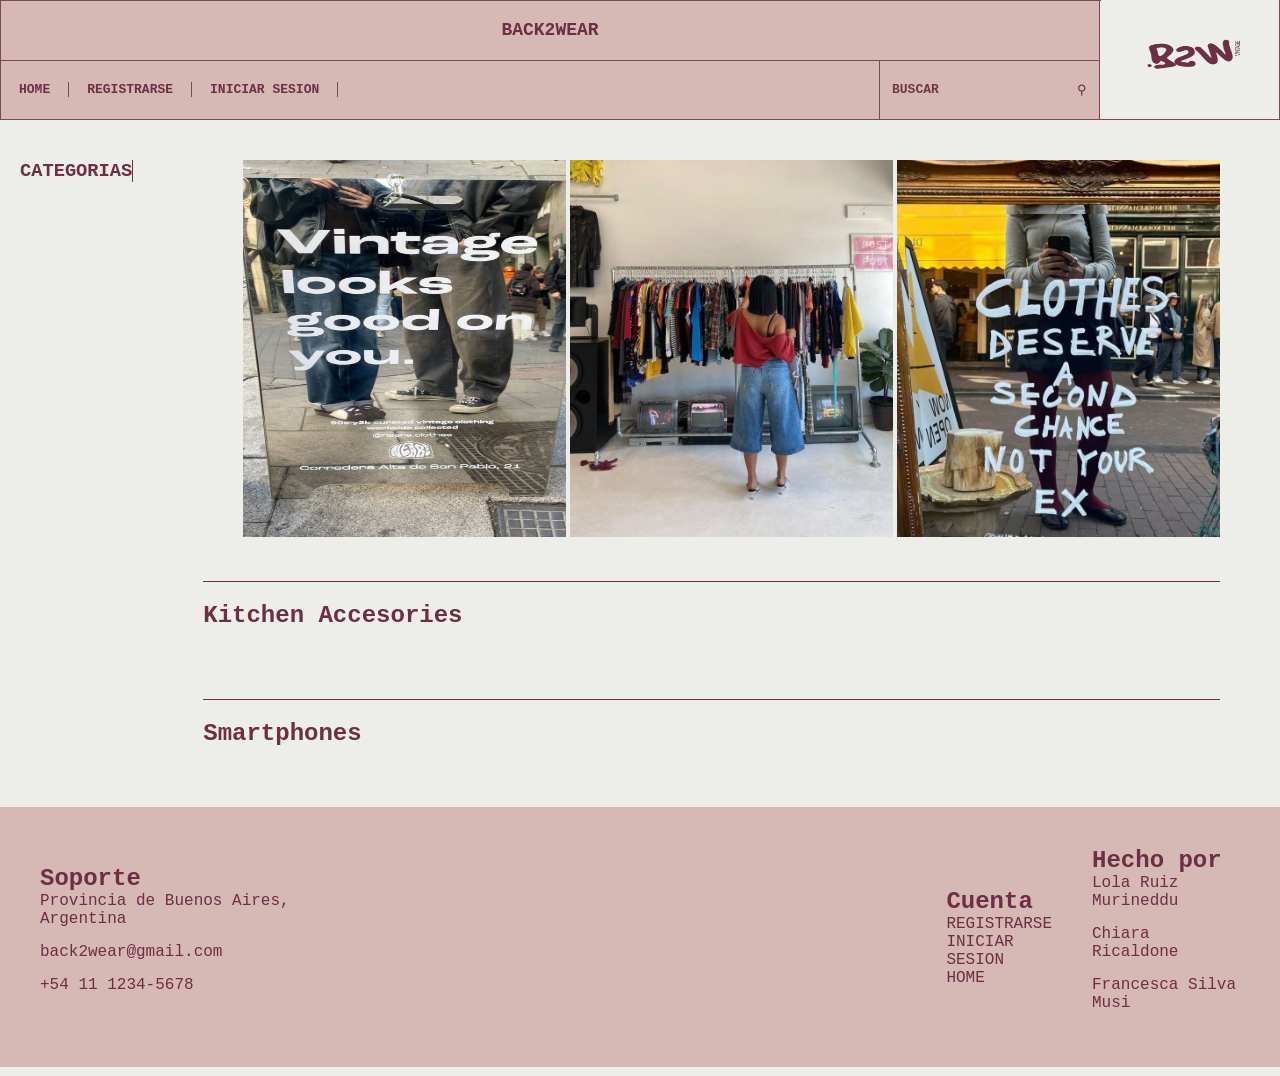
<file: index.html>
<!DOCTYPE html>
<html lang="en">

<head>
    <meta charset="UTF-8">
    <meta name="viewport" content="width=device-width, initial-scale=1.0">
    <link rel="stylesheet" href="./css/styles.css">
    <title>HOME-BACK2WEAR</title>
</head>

<body>
    <header class="header">
        <div class="contenedor">

            <div class="titulo">
                <h1 class="texto-titulo">BACK2WEAR</h1>
            </div>


            <div class="menu">
                <nav class="navegador">

                    <ul>
                        <li class="casa">
                            <a href="./index.html">HOME</a>
                        </li>

                        <li id="menu-registro">
                            <a href="./register.html">REGISTRARSE</a>
                        </li>

                        <li id="menu-login">
                            <a href="./login.html">INICIAR SESION</a>
                        </li>

                        <li id="saludo-usuario" style="display: none;"></li>

                        <li id="link-logout" style="display: none;">
                            <a href="#" id="boton-logout">LOGOUT</a>
                        </li>
                    </ul>

                </nav>

                <form class="buscar" action="./search-results.html" method="GET">
                    <input type="text" placeholder="BUSCAR" name="q" value="">
                    <button type="submit">⚲</button>
                </form>
            </div>
        </div>

        <div class="logo">
            <a href="./index.html"> <img src="./img/logo.png" alt="B2W Vintage Logo"></a>
        </div>
    </header>
    <section class="padre-categoria">
        <ul class="categorias" id="lista-categorias">
            <h3 class="titulocate">CATEGORIAS</h3>
        </ul>

        <main class="father">

            <div class="banner">
                <img src="./img/BANNER1.jpg" alt="banner">
                <img src="./img/BANNER2.jpg" alt="banner">
                <img src="./img/BANNER3.jpg" alt="banner">
            </div>
            <div>
                <h2 class="prod">Kitchen Accesories</h2>
            </div>


            <section class="productos" id="productos-cocina"></section>


            <div>
                <h2 class="prod">Smartphones</h2>
            </div>

            <section class="productos" id="productos-celulares">
            </section>
        </main>


    </section>

    <footer>
        <div class="soporte">
            <h2>Soporte</h2>
            <p>Provincia de Buenos Aires, Argentina</p>
            <p><a href="https://mail.google.com/mail/u/0/#inbox">back2wear@gmail.com</a></p>
            <p><a href="https://web.whatsapp.com/">+54 11 1234-5678</a></p>
        </div>

        <div class="mapa">
            <iframe
                src="https://www.google.com/maps/embed?pb=!1m18!1m12!1m3!1d3290.2256772134606!2d-58.53369842397355!3d-34.44641874920848!2m3!1f0!2f0!3f0!3m2!1i1024!2i768!4f13.1!3m3!1m2!1s0x95bcafe9caa04e91%3A0xab200d654151ec0b!2sUniversidad%20de%20San%20Andr%C3%A9s!5e0!3m2!1ses-419!2sar!4v1789571897589!5m2!1ses-419!2sar"
                width="600" height="200" style="border:0;" allowfullscreen="" loading="lazy"
                referrerpolicy="strict-origin-when-cross-origin"></iframe>
        </div>

        <div class="cuenta">
            <h2>Cuenta</h2>
            <a href="./register.html">REGISTRARSE</a><br>
            <a href="./login.html">INICIAR SESION</a><br>
            <a href="./index.html">HOME</a>
        </div>

        <div class="hecho">
            <h2>Hecho por</h2>
            <p>Lola Ruiz Murineddu</p>
            <p>Chiara Ricaldone</p>
            <p>Francesca Silva Musi</p>
        </div>



    </footer>
    <script src="./js/index.js"></script>
    <script src="./js/buscador.js"></script>
    <script src="./js/categorias.js"></script>


<script src="./js/saludo.js"></script>
<script src="./js/logout.js"></script>

</body>

</html>
</file>
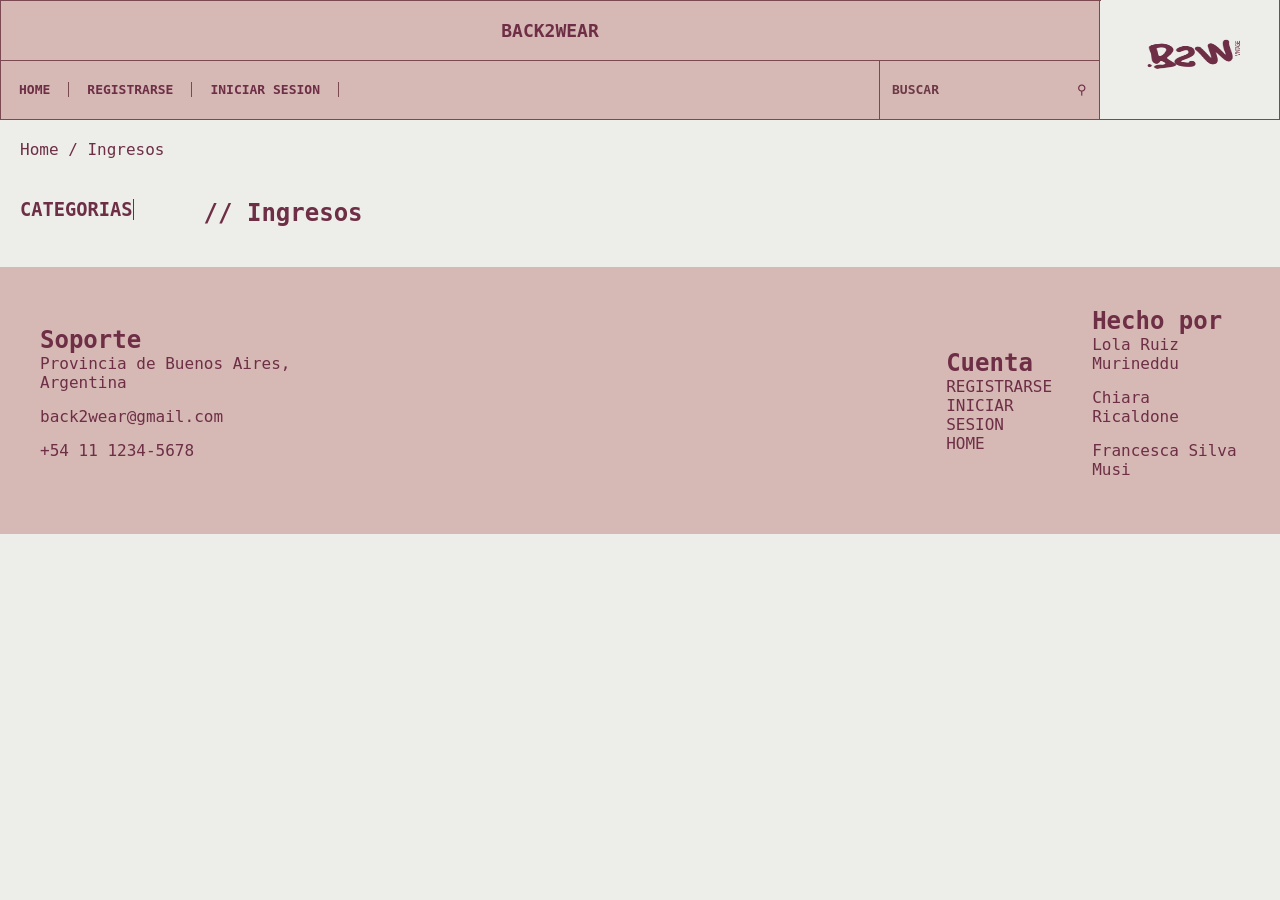
<file: category.html>
<!DOCTYPE html>
<html lang="en">

<head>
    <meta charset="UTF-8">
    <meta name="viewport" content="width=device-width, initial-scale=1.0">
    <title>CATEGORY-BACK2WEAR</title>
    <link rel="stylesheet" href="./css/styles.css">
</head>

<body>
    <header class="header">
        <div class="contenedor">

            <div class="titulo">
                <h1 class="texto-titulo">BACK2WEAR</h1>
            </div>


            <div class="menu">
                <nav class="navegador">

                    <ul>
                        <li class="casa">
                            <a href="./index.html">HOME</a>
                        </li>

                        <li id="menu-registro">
                            <a href="./register.html">REGISTRARSE</a>
                        </li>

                        <li id="menu-login">
                            <a href="./login.html">INICIAR SESION</a>
                        </li>

                        <li id="saludo-usuario" style="display: none;"></li>

                        <li id="link-logout" style="display: none;">
                            <a href="#" id="boton-logout">LOGOUT</a>
                        </li>
                    </ul>

                </nav>

                <form class="buscar" action="./search-results.html" method="GET">
                    <input type="text" placeholder="BUSCAR" name="q" value="">
                    <button type="submit">⚲</button>
                </form>
            </div>
        </div>

        <div class="logo">
            <a href="./index.html"> <img src="./img/logo.png" alt="B2W Vintage Logo"></a>
        </div>
    </header>

    <nav class="homedirec">
        <a href="./index.html">Home / Ingresos</a>
    </nav>




    <section class="padre-categoria">
        <ul class="categorias" id="lista-categorias">
            <h3 class="titulocate">CATEGORIAS</h3>
        </ul>


        <main class="father">
            <div>
                <h1 class="nuevos">// Ingresos</h1>
            </div>


            <section class="productos" id="productos-categoria">
            </section>

        </main>
    </section>



    <footer>
        <div class="soporte">
            <h2>Soporte</h2>
            <p>Provincia de Buenos Aires, Argentina</p>
            <p><a href="https://mail.google.com/mail/u/0/#inbox">back2wear@gmail.com</a></p>
            <p><a href="https://web.whatsapp.com/">+54 11 1234-5678</a></p>
        </div>

        <div class="mapa">
            <iframe
                src="https://www.google.com/maps/embed?pb=!1m18!1m12!1m3!1d3290.2256772134606!2d-58.53369842397355!3d-34.44641874920848!2m3!1f0!2f0!3f0!3m2!1i1024!2i768!4f13.1!3m3!1m2!1s0x95bcafe9caa04e91%3A0xab200d654151ec0b!2sUniversidad%20de%20San%20Andr%C3%A9s!5e0!3m2!1ses-419!2sar!4v1789571897589!5m2!1ses-419!2sar"
                width="600" height="200" style="border:0;" allowfullscreen="" loading="lazy"
                referrerpolicy="strict-origin-when-cross-origin"></iframe>
        </div>

        <div class="cuenta">
            <h2>Cuenta</h2>
            <a href="./register.html">REGISTRARSE</a><br>
            <a href="./login.html">INICIAR SESION</a><br>
            <a href="./index.html">HOME</a>
        </div>

        <div class="hecho">
            <h2>Hecho por</h2>
            <p>Lola Ruiz Murineddu</p>
            <p>Chiara Ricaldone</p>
            <p>Francesca Silva Musi</p>
        </div>



    </footer>
    
<script src="./js/buscador.js"></script>
<script src="./js/categorias.js"></script>
<script src="./js/category.js"></script>
<script src="./js/saludo.js"></script>
<script src="./js/logout.js"></script>

</body>

</html>
</file>
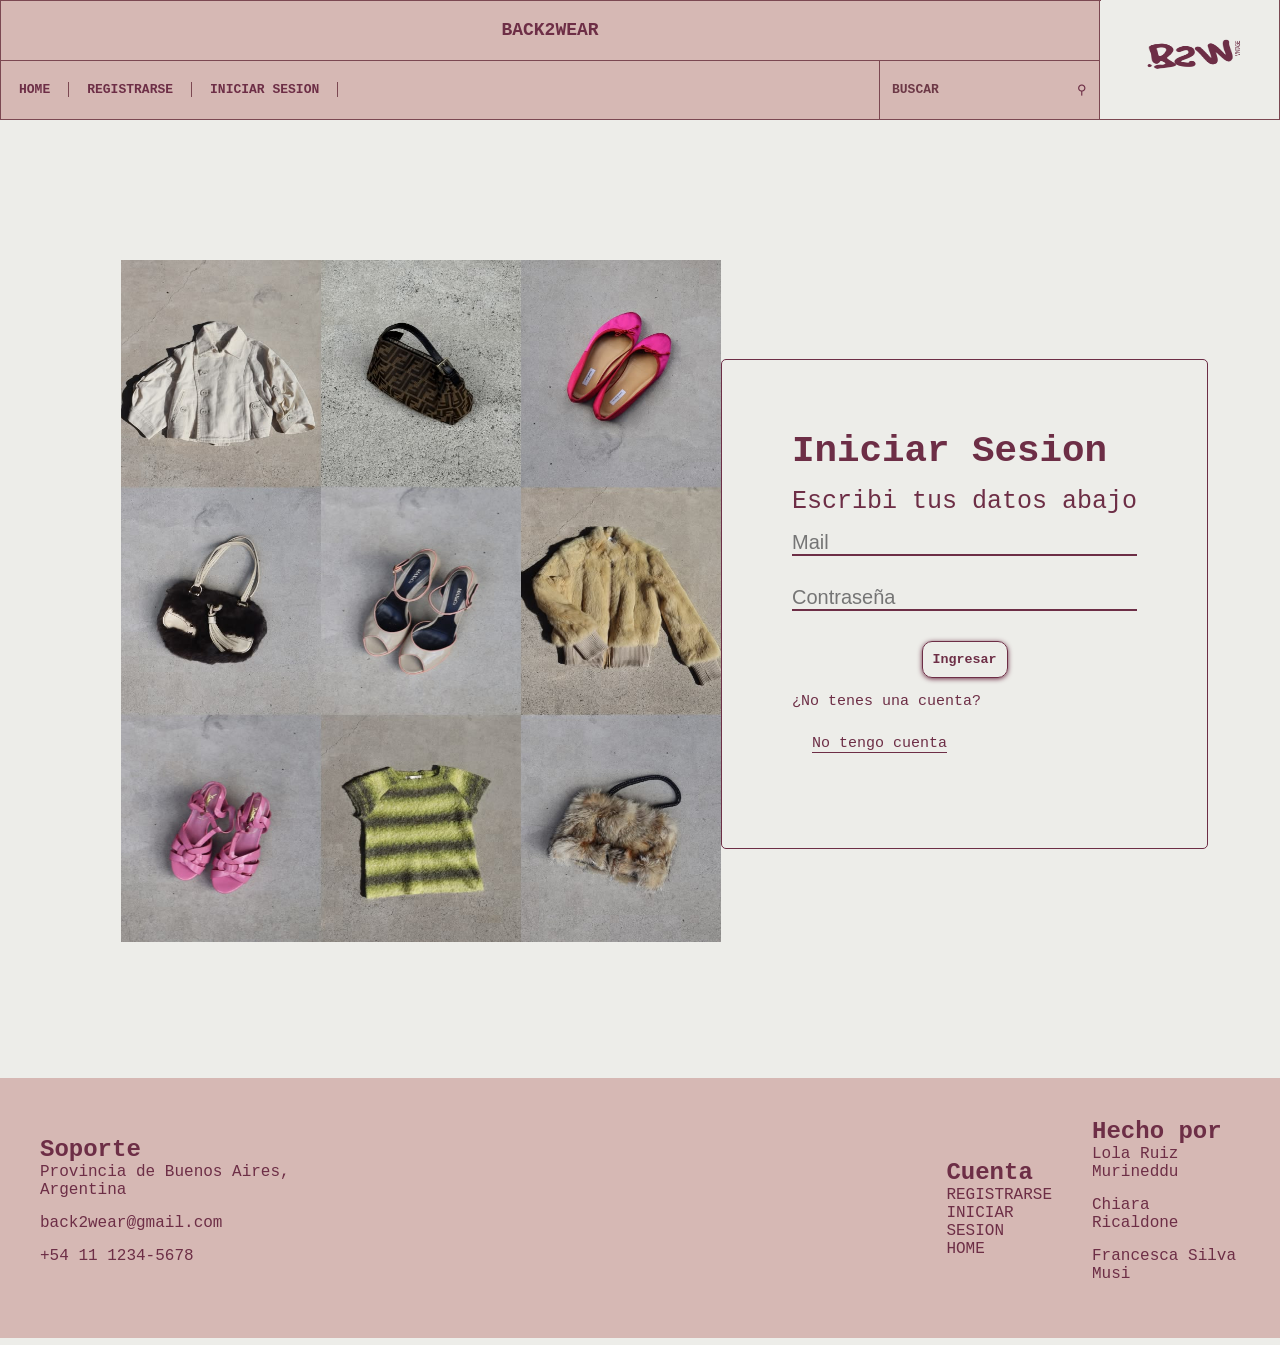
<file: login.html>
<!DOCTYPE html>
<html lang="en">

<head>
    <meta charset="UTF-8">
    <meta name="viewport" content="width=device-width, initial-scale=1.0">
    <link rel="stylesheet" href="./css/styles.css">
    <title>LOGIN-BACK2WEAR</title>
</head>

<body class="iinicio">
    <header class="header">
        <div class="contenedor">

            <div class="titulo">
                <h1 class="texto-titulo">BACK2WEAR</h1>
            </div>


            <div class="menu">
                <nav class="navegador">

                    <ul>
                        <li class="casa">
                            <a href="./index.html">HOME</a>
                        </li>

                        <li id="menu-registro">
                            <a href="./register.html">REGISTRARSE</a>
                        </li>

                        <li id="menu-login">
                            <a href="./login.html">INICIAR SESION</a>
                        </li>

                        <li id="saludo-usuario" style="display: none;"></li>

                        <li id="link-logout" style="display: none;">
                            <a href="#" id="boton-logout">LOGOUT</a>
                        </li>
                    </ul>

                </nav>

                <form class="buscar" action="./search-results.html" method="GET">
                    <input type="text" placeholder="BUSCAR" name="q" value="">
                    <button type="submit">⚲</button>
                </form>
            </div>
        </div>

        <div class="logo">
            <a href="./index.html"> <img src="./img/logo.png" alt="B2W Vintage Logo"></a>
        </div>
    </header>


    <section class="padre-categoria">
        <ul class="categorias" id="lista-categorias">
        </ul>


        <section class="iniciar">
            <div class="imgregis">
                <img src="./img/REGISTRO.jpg" alt="collage">
            </div>
            <form class="sesion" id="form-login">

                <h2>Iniciar Sesion</h2>
                <p>Escribi tus datos abajo</p>

                <div>

                    <input type="email" name="mail" value="" id="email-login" placeholder="Mail">
                </div>
                <div>

                    <input type="password" id="password-login" name="pass" value="" placeholder="Contraseña">
                </div>

                <div class="ingresar">
                    <button type="submit">Ingresar</button>
                </div>

                <div class="tener">
                    <p>¿No tenes una cuenta?</p>
                    <a class="reg" href="./register.html"> No tengo cuenta</a>
                </div>
            </form>
        </section>
    </section>







    <footer>
        <div class="soporte">
            <h2>Soporte</h2>
            <p>Provincia de Buenos Aires, Argentina</p>
            <p><a href="https://mail.google.com/mail/u/0/#inbox">back2wear@gmail.com</a></p>
            <p><a href="https://web.whatsapp.com/">+54 11 1234-5678</a></p>
        </div>

        <div class="mapa">
            <iframe
                src="https://www.google.com/maps/embed?pb=!1m18!1m12!1m3!1d3290.2256772134606!2d-58.53369842397355!3d-34.44641874920848!2m3!1f0!2f0!3f0!3m2!1i1024!2i768!4f13.1!3m3!1m2!1s0x95bcafe9caa04e91%3A0xab200d654151ec0b!2sUniversidad%20de%20San%20Andr%C3%A9s!5e0!3m2!1ses-419!2sar!4v1789571897589!5m2!1ses-419!2sar"
                width="600" height="200" style="border:0;" allowfullscreen="" loading="lazy"
                referrerpolicy="strict-origin-when-cross-origin"></iframe>
        </div>

        <div class="cuenta">
            <h2>Cuenta</h2>
            <a href="./register.html">REGISTRARSE</a><br>
            <a href="./login.html">INICIAR SESION</a><br>
            <a href="./index.html">HOME</a>
        </div>

        <div class="hecho">
            <h2>Hecho por</h2>
            <p>Lola Ruiz Murineddu</p>
            <p>Chiara Ricaldone</p>
            <p>Francesca Silva Musi</p>
        </div>



    </footer>

    <script src="./js/buscador.js"></script>
    <script src="./js/categorias.js"></script>
    <script src="./js/login.js"></script>

<script src="./js/saludo.js"></script>
<script src="./js/logout.js"></script>

</body>

</html>
</file>
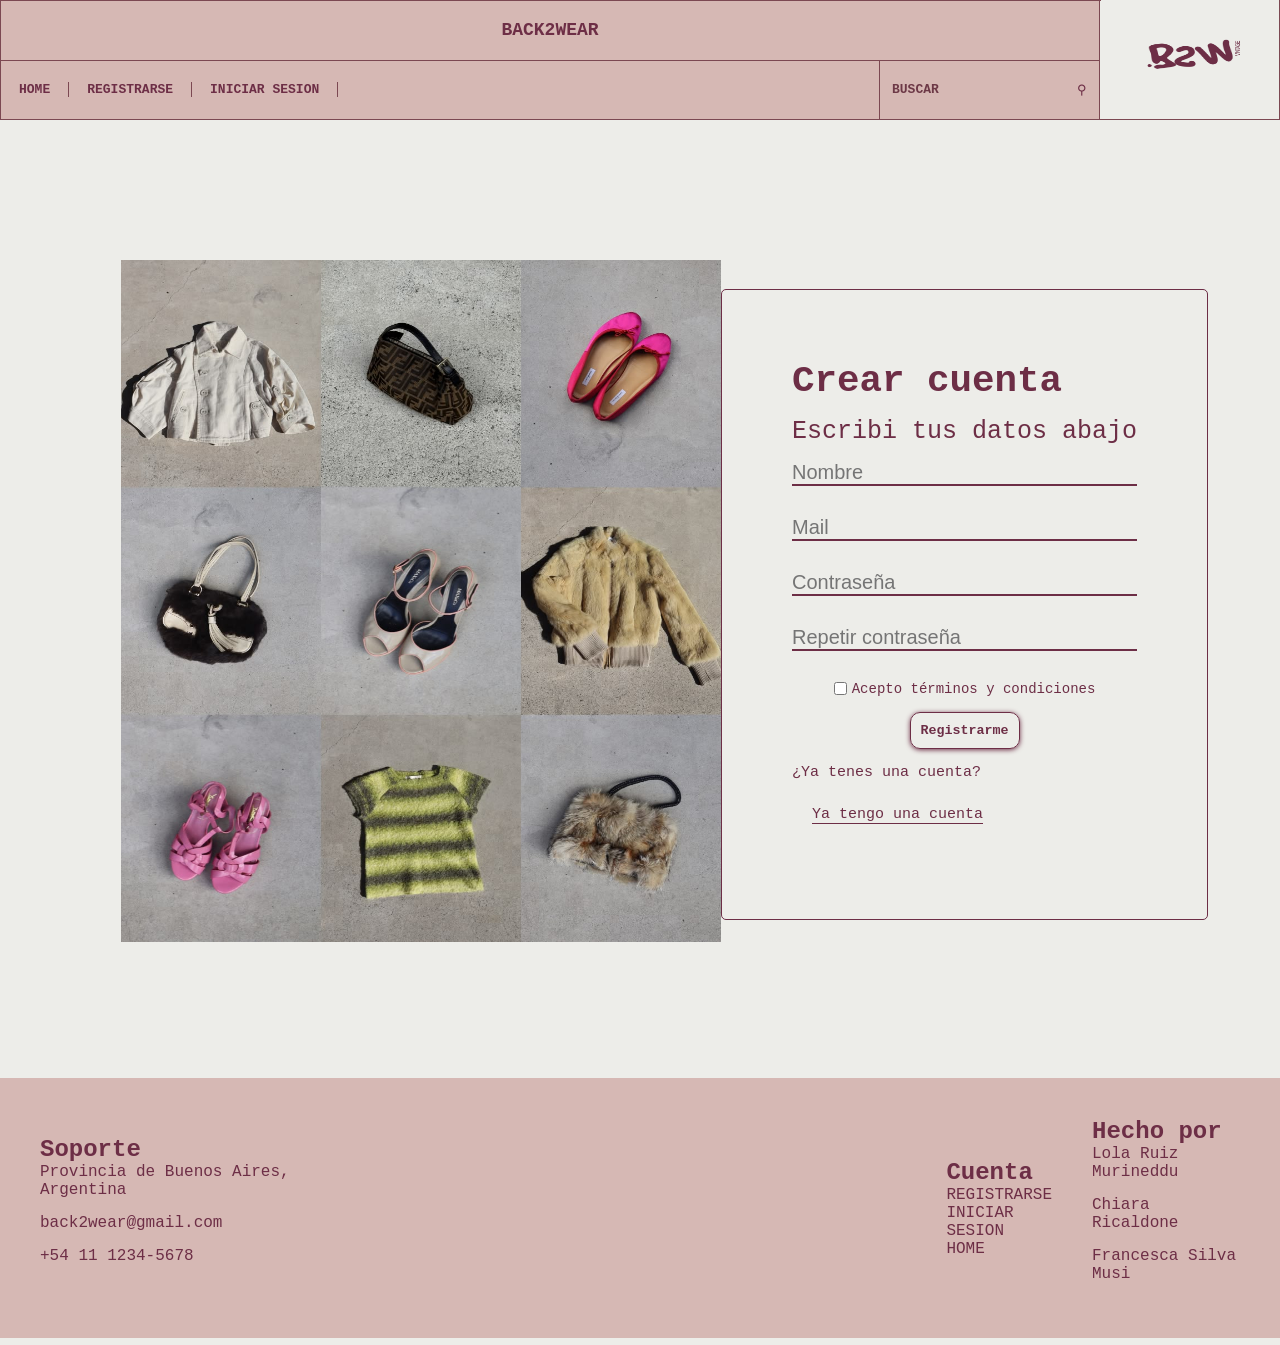
<file: register.html>
<!DOCTYPE html>
<html lang="en">

<head>
    <meta charset="UTF-8">
    <meta name="viewport" content="width=device-width, initial-scale=1.0">
    <link rel="stylesheet" href="./css/styles.css">
    <title>REGISTER-BACK2WEAR</title>
</head>

<body>
    <header class="header">
        <div class="contenedor">

            <div class="titulo">
                <h1 class="texto-titulo">BACK2WEAR</h1>
            </div>


            <div class="menu">
                <nav class="navegador">

                    <ul>
                        <li class="casa">
                            <a href="./index.html">HOME</a>
                        </li>

                        <li id="menu-registro">
                            <a href="./register.html">REGISTRARSE</a>
                        </li>

                        <li id="menu-login">
                            <a href="./login.html">INICIAR SESION</a>
                        </li>

                        <li id="saludo-usuario" style="display: none;"></li>

                        <li id="link-logout" style="display: none;">
                            <a href="#" id="boton-logout">LOGOUT</a>
                        </li>
                    </ul>

                </nav>

                <form class="buscar" action="./search-results.html" method="GET">
                    <input type="text" placeholder="BUSCAR" name="q" value="">
                    <button type="submit">⚲</button>
                </form>
            </div>
        </div>

        <div class="logo">
            <a href="./index.html"> <img src="./img/logo.png" alt="B2W Vintage Logo"></a>
        </div>
    </header>


    <section class="padre-categoria">
        <ul class="categorias" id="lista-categorias">
        </ul>


        <section class="iniciar">
            <div class="imgregis">
                <img src="./img/REGISTRO.jpg" alt="collage">
            </div>
            <form id="form-registro" class="sesion">
                <h2>Crear cuenta</h2>
                <p>Escribi tus datos abajo</p>

                <div>
                    <input type="text" name="name" value="" placeholder="Nombre">
                </div>
                <div>

                    <input type="email" id="email-registro" name="mail" value="" placeholder="Mail">
                </div>
                <div>

                    <input type="password" id="password-registro" name="pass" value="" placeholder="Contraseña">
                </div>

                <div>

                    <input type="password" id="confirmar-password" name="reppass" value=""
                        placeholder="Repetir contraseña">
                </div>

                <div class="terminosycond">
                    <input type="checkbox" id="terminos" name="term" value="si">

                    <label for="terminos">Acepto términos y condiciones</label>


                </div>

                <div class="ingresar">
                    <button type="submit">Registrarme</button>
                </div>

                <div class="tener">
                    <p>¿Ya tenes una cuenta?</p>
                    <a class="reg" href="./login.html">Ya tengo una cuenta</a>
                </div>
            </form>
        </section>
    </section>






    <footer>
        <div class="soporte">
            <h2>Soporte</h2>
            <p>Provincia de Buenos Aires, Argentina</p>
            <p><a href="https://mail.google.com/mail/u/0/#inbox">back2wear@gmail.com</a></p>
            <p><a href="https://web.whatsapp.com/">+54 11 1234-5678</a></p>
        </div>

        <div class="mapa">
            <iframe
                src="https://www.google.com/maps/embed?pb=!1m18!1m12!1m3!1d3290.2256772134606!2d-58.53369842397355!3d-34.44641874920848!2m3!1f0!2f0!3f0!3m2!1i1024!2i768!4f13.1!3m3!1m2!1s0x95bcafe9caa04e91%3A0xab200d654151ec0b!2sUniversidad%20de%20San%20Andr%C3%A9s!5e0!3m2!1ses-419!2sar!4v1789571897589!5m2!1ses-419!2sar"
                width="600" height="200" style="border:0;" allowfullscreen="" loading="lazy"
                referrerpolicy="strict-origin-when-cross-origin"></iframe>
        </div>

        <div class="cuenta">
            <h2>Cuenta</h2>
            <a href="./register.html">REGISTRARSE</a><br>
            <a href="./login.html">INICIAR SESION</a><br>
            <a href="./index.html">HOME</a>
        </div>

        <div class="hecho">
            <h2>Hecho por</h2>
            <p>Lola Ruiz Murineddu</p>
            <p>Chiara Ricaldone</p>
            <p>Francesca Silva Musi</p>
        </div>



    </footer>

    <script src="./js/buscador.js"></script>
    <script src="./js/categorias.js"></script>
    <script src="./js/register.js"></script>

    <script src="./js/saludo.js"></script>
    <script src="./js/logout.js"></script>

</body>

</html>
</file>
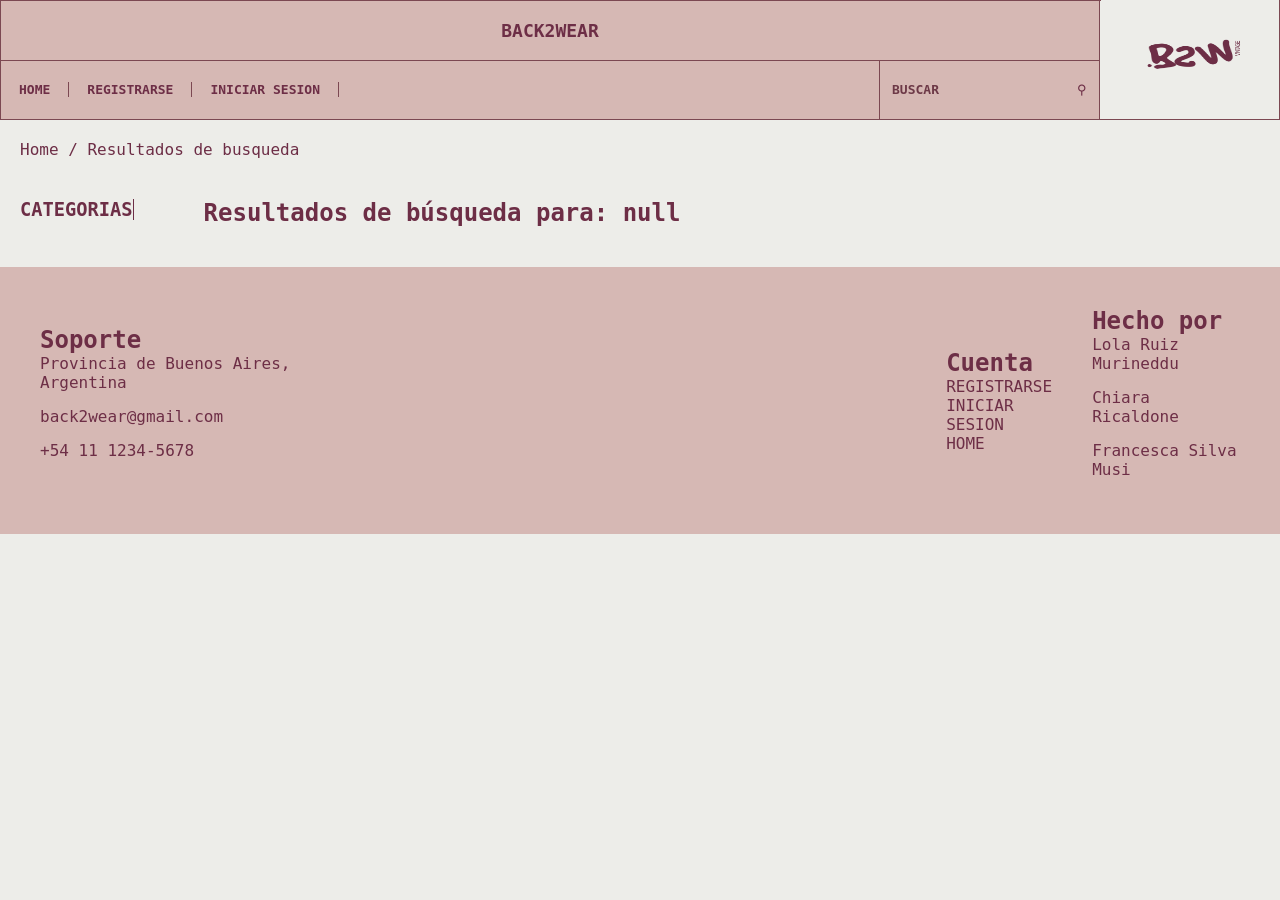
<file: search-results.html>
<!DOCTYPE html>
<html lang="en">

<head>
    <meta charset="UTF-8">
    <meta name="viewport" content="width=device-width, initial-scale=1.0">
    <link rel="stylesheet" href="./css/styles.css">
    <title>RESULTADO DE BUSQUEDA - BACK2WEAR</title>
</head>

<body>
    <header class="header">
        <div class="contenedor">

            <div class="titulo">
                <h1 class="texto-titulo">BACK2WEAR</h1>
            </div>


            <div class="menu">
                <nav class="navegador">

                    <ul>
                        <li class="casa">
                            <a href="./index.html">HOME</a>
                        </li>

                        <li id="menu-registro">
                            <a href="./register.html">REGISTRARSE</a>
                        </li>

                        <li id="menu-login">
                            <a href="./login.html">INICIAR SESION</a>
                        </li>

                        <li id="saludo-usuario" style="display: none;"></li>

                        <li id="link-logout" style="display: none;">
                            <a href="#" id="boton-logout">LOGOUT</a>
                        </li>
                    </ul>

                </nav>

                <form class="buscar" action="./search-results.html" method="GET">
                    <input type="text" placeholder="BUSCAR" name="q" value="">
                    <button type="submit">⚲</button>
                </form>
            </div>
        </div>

        <div class="logo">
            <a href="./index.html"> <img src="./img/logo.png" alt="B2W Vintage Logo"></a>
        </div>
    </header>

    <div class="homedirec">
        <p> <a href="./index.html">Home / Resultados de busqueda</a></p>
    </div>



    <section class="padre-categoria">
        <ul class="categorias" id="lista-categorias">
            <h3 class="titulocate">CATEGORIAS</h3>

        </ul>

        <main class="father">
            <div>
                <h2 class="nuevos" id="titulo-busqueda">
                    //Resultados de búsqueda
                </h2>
            </div>



            <section class="productos" id="resultados-busqueda">
            </section>


        </main>
    </section>


    <footer>
        <div class="soporte">
            <h2>Soporte</h2>
            <p>Provincia de Buenos Aires, Argentina</p>
            <p><a href="https://mail.google.com/mail/u/0/#inbox">back2wear@gmail.com</a></p>
            <p><a href="https://web.whatsapp.com/">+54 11 1234-5678</a></p>
        </div>

        <div class="mapa">
            <iframe
                src="https://www.google.com/maps/embed?pb=!1m18!1m12!1m3!1d3290.2256772134606!2d-58.53369842397355!3d-34.44641874920848!2m3!1f0!2f0!3f0!3m2!1i1024!2i768!4f13.1!3m3!1m2!1s0x95bcafe9caa04e91%3A0xab200d654151ec0b!2sUniversidad%20de%20San%20Andr%C3%A9s!5e0!3m2!1ses-419!2sar!4v1789571897589!5m2!1ses-419!2sar"
                width="600" height="200" style="border:0;" allowfullscreen="" loading="lazy"
                referrerpolicy="strict-origin-when-cross-origin"></iframe>
        </div>

        <div class="cuenta">
            <h2>Cuenta</h2>
            <a href="./register.html">REGISTRARSE</a><br>
            <a href="./login.html">INICIAR SESION</a><br>
            <a href="./index.html">HOME</a>
        </div>

        <div class="hecho">
            <h2>Hecho por</h2>
            <p>Lola Ruiz Murineddu</p>
            <p>Chiara Ricaldone</p>
            <p>Francesca Silva Musi</p>
        </div>



    </footer>


    <script src="./js/buscador.js"></script>
    <script src="./js/categorias.js"></script>
    <script src="./js/search-results.js"></script>

<script src="./js/saludo.js"></script>
<script src="./js/logout.js"></script>

</body>

</html>
</file>
<file: css/styles.css>
ul,
ol,
li {
    list-style-type: none;
    text-decoration: none;
}

* {
    box-sizing: border-box;
    margin: 0;
    padding: 0;
}

body {
    background-color: #edede9;
}

.header {
    display: flex;
    width: 100%;
    height: 120px;
    border: 1px solid #7c4852;
}


.contenedor {
    width: 100%;
    background-color: #d6b8b4;
    display: flex;
    flex-direction: column;

}


.titulo {
    width: 100%;
    display: flex;
    align-items: center;
    justify-content: center;
    border-bottom: 1px solid #7c4852;
    height: 60px;
}

.texto-titulo {
    font-family: monospace, Arial, sans-serif;
    font-size: 18px;
    font-weight: bold;
    color: #6d2e46;
}


.menu {
    height: 50%;
    display: flex;
    justify-content: space-between;
    align-items: center;
}


.navegador ul {
    display: flex;
    height: 100%;
}

.navegador li {
    border-right: 1px solid #7c4852;
}

.navegador a {
    display: flex;
    align-items: center;
    justify-content: center;
    padding: 0 18px;
    height: 100%;
    text-decoration: none;
    color: #6d2e46;
    font-family: monospace, Arial, sans-serif;
    font-size: 13px;
    font-weight: bold;
}


.buscar {
    display: flex;
    align-items: center;
    border-left: 1px solid #7c4852;
    padding: 0 12px;
    height: 100%;
    min-width: 220px;
    justify-content: space-between;
}

.buscar input {
    background: transparent;
    border: none;
    outline: none;
    color: #6d2e46;
    font-family: monospace, Arial, sans-serif;
    font-size: 13px;
    font-weight: bold;
    width: 100%;
}

.buscar input::placeholder {
    color: #6d3947;
}

.buscar button {
    background: transparent;
    border: none;
    color: #6d2e46;
    cursor: pointer;
    display: flex;
    align-items: center;
    padding-left: 8px;
}


.logo {
    width: 180px;
    background-color: #edede9;
    border-left: 1px solid #7c4852;
    display: flex;
    align-items: center;
    justify-content: center;
    padding: 10px;
}

.logo img {
    width: 178px;
    height: 118px;

}

.padre-categoria {
    display: flex;
    text-decoration: none;
    margin-left: 20px;
    margin-top: 40px;


}

.padre-categoria a {
    display: flex;
    margin: 10px;
    margin-left: 20px;
    color: #6d2e46;
    font-family: monospace, Arial, sans-serif;
    margin-right: 90px;
}

.titulocate {
    align-self: flex-start;
}

.categorias {
    align-self: flex-start;
    color: #6d2e46;
    font-family: monospace, Arial, sans-serif;
    border-right: #6d2e46 solid 1px;
}

.banner {
    margin-left: 60px;
    display: inline-block;
    text-align: center;
}

.banner img {
    width: 323px;
    height: 377px;
    margin: 0px;
}


.father {
    margin-left: 50px;
}

.prod {
    margin-top: 40px;
    color: #6d2e46;
    font-family: monospace, Arial, sans-serif;
    margin-bottom: 30px;
    border-top: #6d2e46 solid 1px;
    padding-top: 20px;
    display: flex;
    margin-left: 20px;

}

.prendas {
    width: 274px;
    background-color: #d6ccc2;
    margin: 20px;
    text-align: center;
    padding: 10px;
    margin-right: 0;
    border-radius: 7px;
    box-shadow: 0 5px 12px #00000022;
    display: flex;
    flex-direction: column;
    align-items: center;
}

.prendas h3,
p,
a {
    color: #6d2e46;
    font-family: monospace, Arial, sans-serif;
    text-decoration: none;
}

.prendas img {
    width: 240px;
    height: 274px;
    margin-top: 10px;
    margin-bottom: 5px;

}

.botondet {
    color: #6d2e46;
    background-color: #d6b8b4;
    box-shadow: 0 3px 5px #6d2e46;
    border: #6d2e46 solid 1px;
    border-radius: 5px;
}

.botondet a {
    padding-left: 36px;
}

.precio {
    font-weight: bold;
}

.productos {
    display: flex;
    flex-direction: row;
    flex-wrap: wrap;
}


footer {
    background-color: #d6b8b4;
    display: flex;
    padding: 20px;
    justify-content: space-between;
    align-items: center;
    margin-top: 30px;

}

.soporte {
    color: #6d2e46;
    font-family: monospace, Arial, sans-serif;
    padding: 20px;
}

.cuenta {
    color: #6d2e46;
    font-family: monospace, Arial, sans-serif;
    padding: 20px;

}

.hecho {
    color: #6d2e46;
    font-family: monospace, Arial, sans-serif;
    padding: 20px;
}


.homedirec {
    color: #6d2e46;
    font-family: monospace, Arial, sans-serif;
    margin: 20px;


}

.nuevos {
    color: #6d2e46;
    font-family: monospace, Arial, sans-serif;
    margin-left: 20px;
    margin-bottom: 10px;
}

.no_hay {
    text-align: center;
    color: #6d2e46;
    font-family: monospace, Arial, sans-serif;
    margin-top: 40px;
    margin-bottom: 100px;
}

.item {
    display: flex;
    margin: 60px;
    padding: 20px;
    border-bottom: 1px solid #6d2e46;
    flex-wrap:wrap;
    margin-top:10px;
}

.chico img {
    width: 152px;
    height: 140px;
    display: block;
    margin-top: 20px;


}

.grande img {
    width: 508px;
    height: 600px;
    margin-left: 50px;
    margin-right: 50px;

}

.desc h1 {
    color: #6d2e46;
    font-family: monospace, Arial, sans-serif;
    margin-bottom: 10px;
    margin-top: 10px;
}

.grande {
    display: flex;
    margin: 20px;
}

.desc p {
    color: #6d2e46;
    font-family: monospace, Arial, sans-serif;
}

.mismo {
    color: #6d2e46;
    font-family: monospace, Arial, sans-serif;
    margin-bottom: 10px;
    font-weight: bold;
}

.tengorazon {
    border-top: #6d2e46 solid 1px;
    padding-top: 10px;
}

.tag li {
    color: #6d2e46;
    font-family: monospace, Arial, sans-serif;
    padding-right: 10px;
}

.tag {
    display: flex;
    flex-direction: row;
    border-top: #6d2e46 solid 1px;
    padding-top: 10px;
}

.menos,
.uno,
.mas,
.comprar {
    display: inline-block;
    margin: 5px;
    margin-top: 30px;
}

.menos {

    padding: 10px;
    border-radius: 20%;
    box-shadow: 0 1px 5px #6d2e46;
}

.mas {
    background-color: #d6b8b4;
    padding: 10px;
    border-radius: 20%;
    box-shadow: 0 3px 5px #6d2e46;
}

.comprar {
    margin-left: 300px;
    background-color: #d6b8b4;
    padding: 10px;
    border-radius: 10%;
    box-shadow: 0 3px 5px #6d2e46;
}

.estrella {
    font-size: 60px;
    color: #dbb42c;

}

.formulario textarea {
    margin-left: 60px;
    background-color: #edede9;
    border: #6d2e46 solid 1px;
    color: #6d2e46;
    cursor: pointer;
    font-family: monospace, Arial, sans-serif;
    font-weight: bold;
    padding: 10px;
    border-radius: 5px;
    margin-bottom: 10px;
    width: 400px;
    box-shadow: 0 1px 5px #6d2e46;
}

.res {
    display: flex;
    flex-direction: row;
    align-items: flex-start;
    justify-content: left;

}


.res h2 {
    color: #6d2e46;
    font-family: monospace, Arial, sans-serif;
    align-self: flex-start;
    margin-left: 60px;
    margin-bottom: 20px;
}

.lindo {
    color: #6d2e46;
    font-family: monospace, Arial, sans-serif;
    margin-left: 60px;
    margin-right: 60px;


}

.estrellares {
    font-size: 30px;
    color: #dbb42c;
}




.comentarios1 {
    background-color: #d6ccc2;
    margin-bottom: 20px;
    border: #6d2e46 dotted 2px;
    padding: 20px;
    border-radius: 10px;
}

.comentarios2 {
    background-color: #d6ccc2;
    margin-bottom: 20px;
    border: #6d2e46 dotted 2px;
    padding: 20px;
    border-radius: 10px;
}

.comentarios3 {
    background-color: #d6ccc2;
    margin-bottom: 20px;
    border: #6d2e46 dotted 2px;
    padding: 20px;
    border-radius: 10px;
}

.comentarios4 {
    background-color: #d6ccc2;
    margin-bottom: 20px;
    border: #6d2e46 dotted 2px;
    padding: 20px;
    border-radius: 10px;
}


.comentarios5 {
    background-color: #d6ccc2;
    margin-bottom: 20px;
    border: #6d2e46 dotted 2px;
    padding: 20px;
    border-radius: 10px;
}


.iniciar {
    display: flex;
    font-size: 25px;
}


.imgregis img {
    width: 600px;
    height: 682px;
    margin-top: 100px;
    margin-bottom: 100px;
    margin-left: 100px;

}

.sesion {
    margin: auto;
    color: #6d2e46;
    font-family: monospace, Arial, sans-serif;
    display: block;
    padding: 70px;
    border-radius: 5px;
    border: solid #6d2e46 1px;

}

.sesion input {
    background: transparent;
    border-bottom: #6d2e46 solid 2px;
    border-top: none;
    border-right: none;
    border-left: none;
    outline: none;
    margin-bottom: 15px;
    font-size: 20px;

}

.sesion div {
    display: flex;
    flex-direction: column;
    margin-bottom: 15px;
    justify-content: center;


}

.sesion h2,
p {
    display: flex;
    flex-direction: column;
    margin-bottom: 15px;
}


.tener {
    font-size: 15px;
}


.ingresar {
    display: flex;
}

.ingresar button {
    background: transparent;
    border: solid #6d2e46 1px;
    color: #6d2e46;
    cursor: pointer;
    width: fit-content;
    align-self: center;
    font-family: monospace, Arial, sans-serif;
    font-weight: bold;
    padding: 10px;
    border-radius: 10px;
    box-shadow: 0 1px 5px #6d2e46;

}

.reg {
    border-bottom: solid #6d2e46 1px;
    width: fit-content;
}

.sesion .terminosycond {
    display: flex;
    flex-direction: row;
    align-items: center;
    justify-content: center;
    margin-bottom: 15px;
   
}

.sesion .terminosycond input {
    margin-bottom: 0;
}

.sesion .terminosycond label {
    margin-bottom: 0;
    font-size: 14px;
     padding-left:5px ;
}


@media (max-width: 440px) {
    .banner {
        display: none;
    }

    .mapa {
        display: none;
    }

    .header {
        height: auto;
        flex-direction: row;
        align-items: stretch;
    }

    .contenedor {
        width: 75%;
    }

    .menu {
        flex-direction: column;
    }

    .navegador ul {
        flex-direction: row;
    }

    .navegador a {
        padding-top: 6px;
        padding-bottom: 6px;
        border: none;
        font-size: 10px;
    }

    .casa {
        border-left: #6d2e46 solid 1px;
    }

    .buscar {
        border-left: none;
        border-top: 1px solid #7c4852;
        width: 100%;
        padding: 4px;
    }

    .logo {
        width: 25%;
    }

    .logo img {
        width: 100%;
        height: auto;
    }

    .padre-categoria {
        flex-direction: column;
        margin-left: 0;
        padding: 0 10px;
    }

    .categorias ul {
        width: 100%;
        height: auto;
        border-right: none;
        margin: 15px 0;
        padding: 0;

    }

    .categorias {
        border-right: none;
        text-align: center;
    }

   
.categorias li {
    display: block;
    margin: 0;
    padding: 0;
}

.categorias a {
    display: block;
    width: auto;
    height: auto;
    margin-right: 6px;
    font-size: 13px;
    line-height: 20px;
}


    .titulocate {
        font-size: 20px;

        margin-bottom: 15px;
    }

    .father {
        margin-left: 0;
        margin-right: 0;
    }

    .prod {
        margin-left: 0;
        font-size: 23px;
    }

    .prendas {
        width: 30%;
        margin: 4px;
        padding: 4px;
        margin-right: 10px;
    }

    .prendas img {
        width: 92px;
        height: 120px;
    }

    .prendas h3,
    .prendas p {
        font-size: 10px;
    }

    .botondet {
        padding: 2px 0;
        font-size: 8px;
        width: 100%;
        margin-top: auto;
    }

    .botondet a {
        padding-left: 0;
        display: block;
        text-align: center;
        font-size: 13px;
    }


    .homedirec a {
        font-size: 13px;
    }

    .nuevos {
        margin-left: 0px;
        font-size: 27px;
        margin-top: 40px;
        border-top: #6d2e46 solid 1px;
        padding-top: 15px;

    }

    footer {
        flex-direction: column;
        align-items: flex-start;
    }

    .chico img {
        display: none;
    }

    .grande img {
        width: 350px;
        height: 340px;
        margin: auto;
    }

    .item {
        margin-left: 10px;
        margin-right: 10px;
        flex-direction: column;

    }

    .desc {
        order: 3;
        width: 100%;
        margin-top: 20px;
    }

    .formulario textarea {
        width: 200px;
    }

    .chico {
        order: 1;
    }

    .grande {
        order: 2;
    }

    .comprar {
        margin: 0;
    }

    .imgregis {
        display: none;
    }

    .sesion p {
        font-size: 18px;
    }

    .sesion h2 {
        font-size: 25px;
    }

    .sesion {
        margin-top: 25px;
    }
}
</file>
